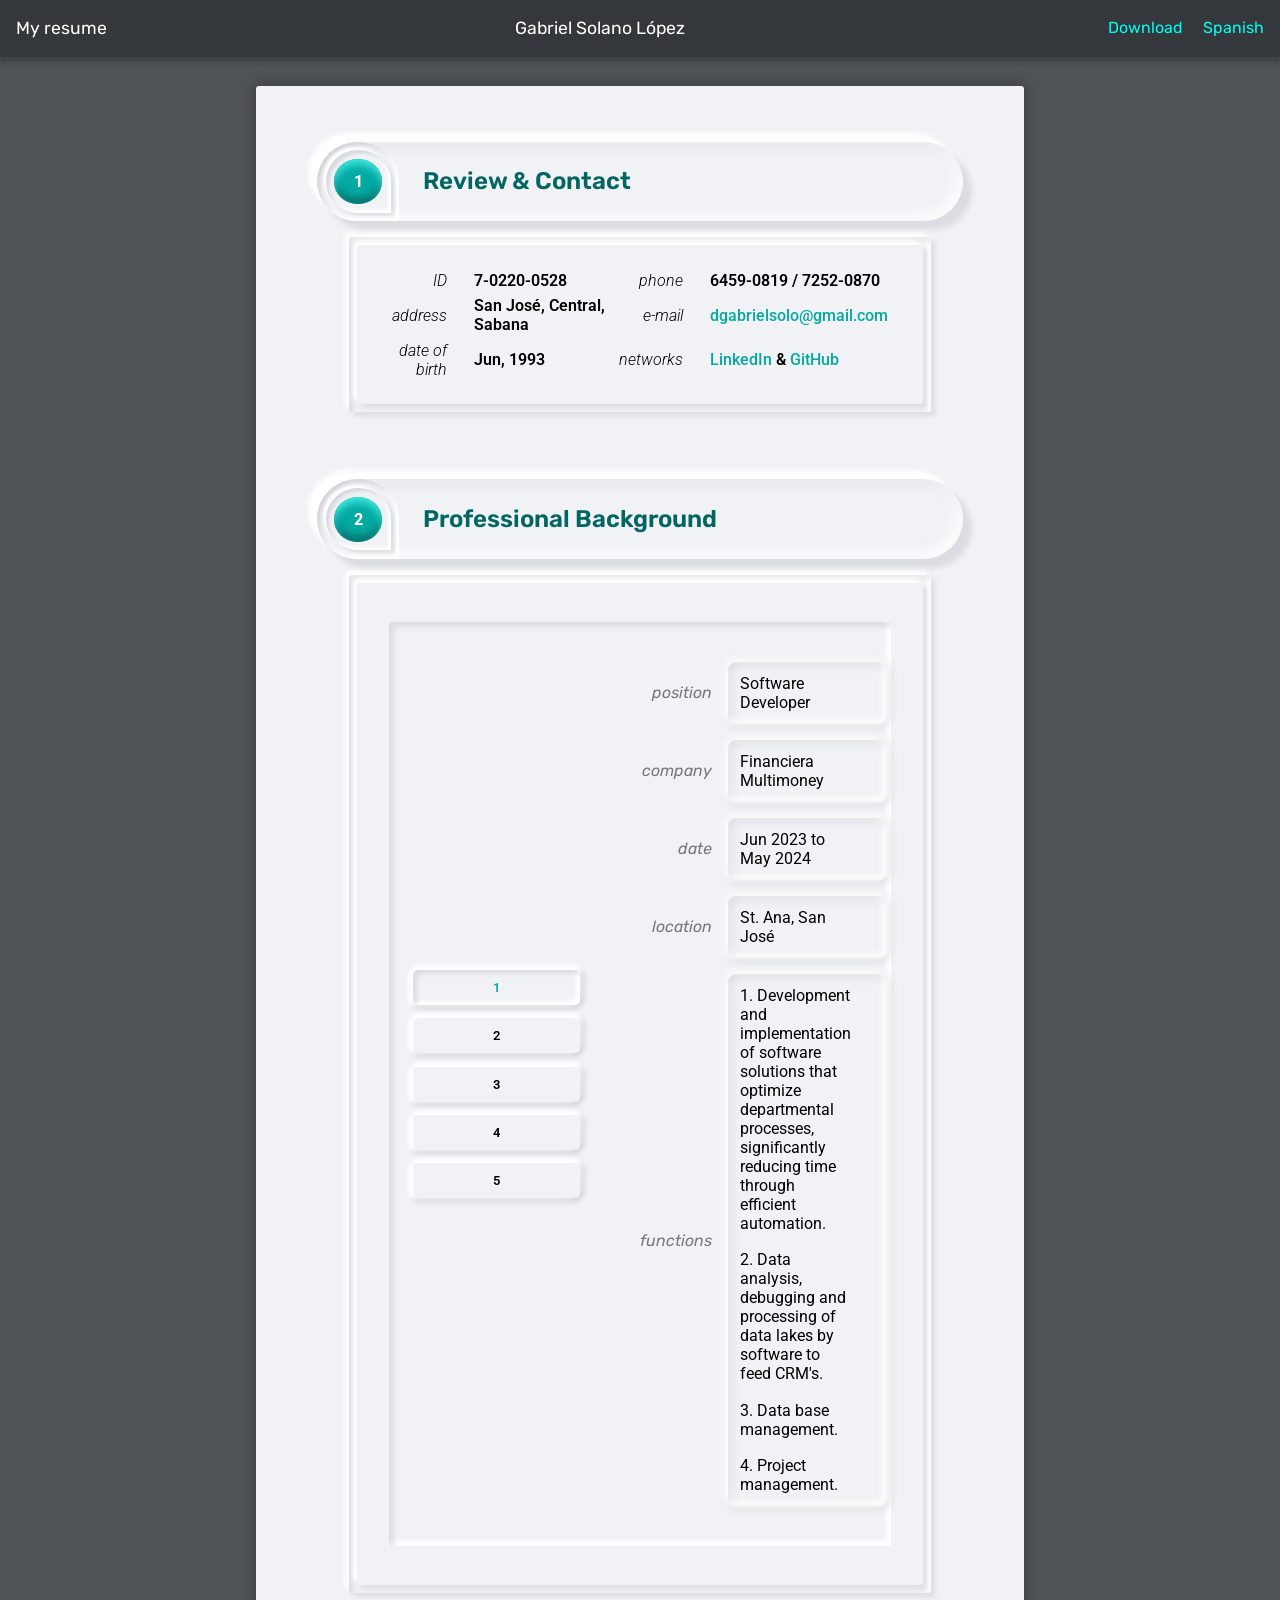
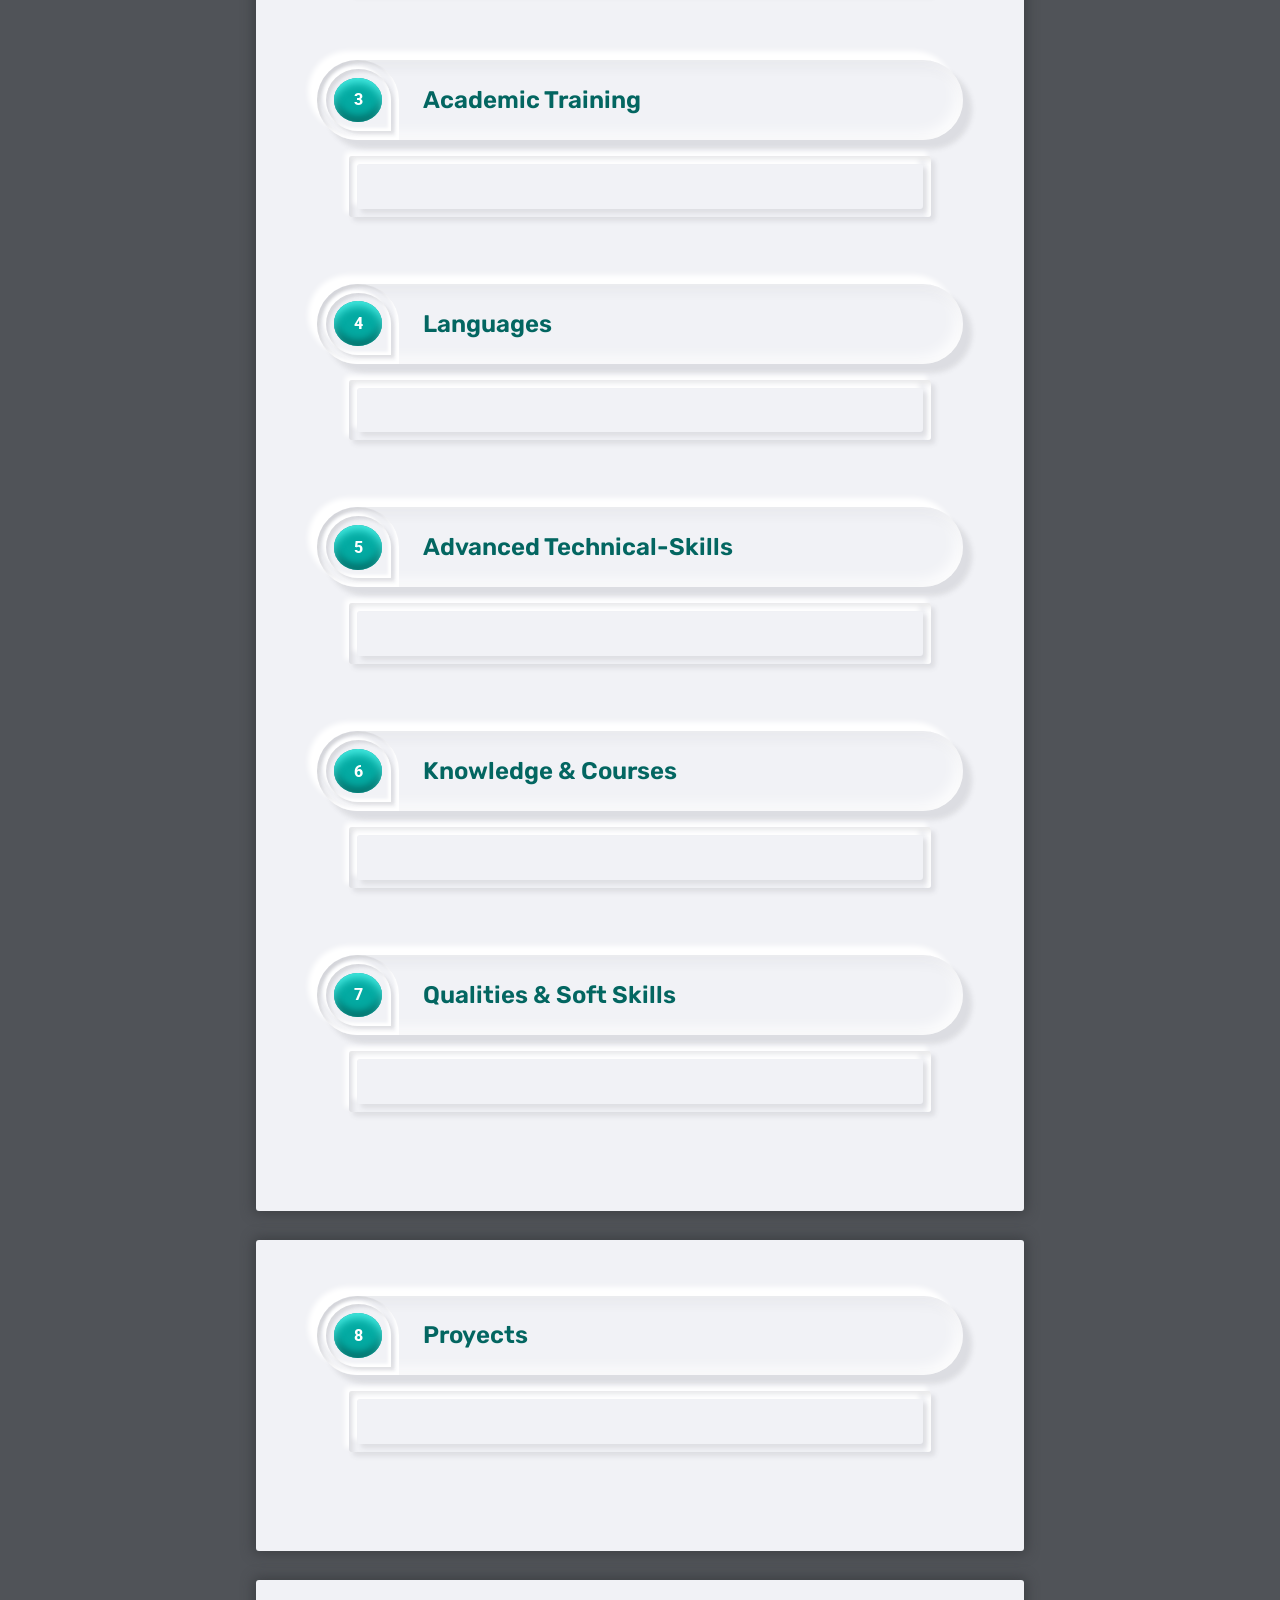
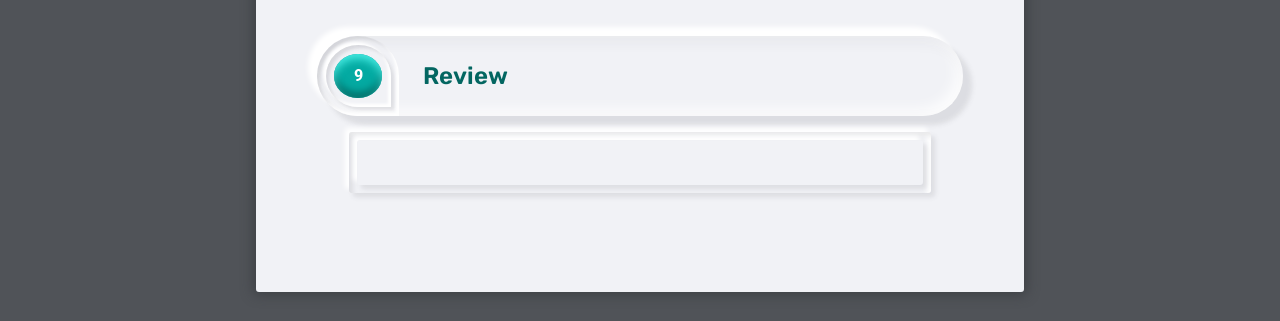
<file: index.html>
<!DOCTYPE html>
<html lang="en">
<head>
    <meta charset="UTF-8">
    <meta name="viewport" content="width=device-width, initial-scale=1.0, user-scalable=yes">
    <title>Resume - Gabriel Solano L</title>
    <link rel="shortcut icon" href="media/favicon.ico" type="image/x-icon">
    <link rel="stylesheet" href="style/index.css">  
    <link rel="stylesheet" href="style/ani.css">        
    <meta name="description" content="">
    <meta name="keywords" content="">
    <meta name="author" content="Gabriel Solano">
    <script src="https://code.jquery.com/jquery-3.5.1.min.js"></script>
    <link rel="preconnect" href="https://fonts.googleapis.com">
    <link rel="preconnect" href="https://fonts.gstatic.com" crossorigin>
    <link href="https://fonts.googleapis.com/css2?family=Roboto:ital,wght@0,100;0,300;0,400;0,500;0,700;0,900;1,100;1,300;1,400;1,500;1,700;1,900&display=swap" rel="stylesheet">
    <link href="https://fonts.googleapis.com/css2?family=Roboto:ital,wght@0,100;0,300;0,400;0,500;0,700;0,900;1,100;1,300;1,400;1,500;1,700;1,900&family=Rubik:ital,wght@0,300..900;1,300..900&display=swap" rel="stylesheet">
</head>
<body>
    <div id="site">
        <header id="control-panel">
            <div class="c-panel panel-area-1">  
                <h1>My resume</h1>
            </div>
            <div class="c-panel panel-area-2">
                <h1>Gabriel Solano López</h1>
            </div>
            <div class="c-panel panel-area-3">
                <button class="header-panel-btn" id="control-download">Download</button>
                <a href="#" class="header-panel-btn" id="control-language">Spanish</a>
            </div>
        </header>
        <div class="sheet">
            <div class="h2-sheet-wrapper">
                <div class="circle-main-wrapper">
                    <div class="circle-contour">
                        <div class="circle-core">
                            <p>1</p>
                        </div>
                    </div>
                </div>
                <div>
                    <h2>Review & Contact</h2>
                </div>
            </div>
            <div class="article-main-content">
                <div>
                    <table id="tbl-review-and-contact-info">
                        <tr>
                            <td>ID</td>
                            <td>7-0220-0528</td>
                            <td>phone</td>
                            <td>6459-0819 / 7252-0870</td>
                        </tr>
                        <tr>
                            <td>address</td>
                            <td>San José, Central, Sabana</td>
                            <td>e-mail</td>
                            <td><a href="mailto:dgabrielsolo@gmail.com" target="_blank" class="a-soft-style">dgabrielsolo@gmail.com</a></td>
                        </tr>
                        <tr>
                            <td>date of birth</td>
                            <td>Jun, 1993</td>
                            <td>networks</td>
                            <td><a href="https://www.linkedin.com/in/dgabrielsolo/" target="_blank" class="a-soft-style">LinkedIn</a> & <a href="https://github.com/dgabrielsl" target="_blank" class="a-soft-style">GitHub</a></td>
                        </tr>
                    </table>
                </div>
            </div>
            <div class="h2-sheet-wrapper">
                <div class="circle-main-wrapper">
                    <div class="circle-contour">
                        <div class="circle-core">
                            <p>2</p>
                        </div>
                    </div>
                </div>
                <div>
                    <h2>Professional Background</h2>
                </div>
            </div>
            <div class="article-main-content">
                <div>
                    <div id="interactive-background-box-wrapper">
                        <div class="ib-box-area">
                            <button class="ib-ctrl ib-ctrl-focused" id="ib-ctrl-1">1</button>
                            <button class="ib-ctrl" id="ib-ctrl-2">2</button>
                            <button class="ib-ctrl" id="ib-ctrl-3">3</button>
                            <button class="ib-ctrl" id="ib-ctrl-4">4</button>
                            <button class="ib-ctrl" id="ib-ctrl-5">5</button>
                        </div>
                        <div class="ib-box-area">
                            <table class="ib-table-background">
                                <tr>
                                    <td>position</td>
                                    <td>TS Dev/QA Test Environment Automation Engineer</td>
                                </tr>
                                <tr>
                                    <td>company</td>
                                    <td>Evertec (Student Intern)</td>
                                </tr>
                                <tr>
                                    <td>date</td>
                                    <td>Jun 2024 to Jul 2024</td>
                                </tr>
                                <tr>
                                    <td>location</td>
                                    <td>Barrio Tournón, San José</td>
                                </tr>
                                <tr>
                                    <td>functions</td>
                                    <td>
                                        <ol>
                                            <li>Determine the technical characteristics of the applicability of technologies that allow the automation of the deployment of test environments for the department applications.</li>
                                            <li>Generate proofs of concept with scripting for the development of configuration variants for specific applications of the department ecosystem (dbo's, authorizer, PayStudio, HSMMGR, DataCapture, etc).</li>
                                            <li>Perform performance tests in manually configured environments on servers (baselines) versus virtualized or containerized environments.</li>
                                        </ol>
                                    </td>
                                </tr>
                            </table>
                            <table class="ib-table-background">
                                <tr>
                                    <td>position</td>
                                    <td>Software Developer</td>
                                </tr>
                                <tr>
                                    <td>company</td>
                                    <td>Financiera Multimoney</td>
                                </tr>
                                <tr>
                                    <td>date</td>
                                    <td>Jun 2023 to May 2024</td>
                                </tr>
                                <tr>
                                    <td>location</td>
                                    <td>St. Ana, San José</td>
                                </tr>
                                <tr>
                                    <td>functions</td>
                                    <td>
                                        <ol>
                                            <li>Development and implementation of software solutions that optimize departmental processes, significantly reducing time through efficient automation.</li>
                                            <li>Data analysis, debugging and processing of data lakes by software to feed CRM's.</li>
                                            <li>Data base management.</li>
                                            <li>Project management.</li>
                                        </ol>
                                    </td>
                                </tr>
                            </table>
                            <table class="ib-table-background">
                                <tr>
                                    <td>position</td>
                                    <td>Administrative Assistant</td>
                                </tr>
                                <tr>
                                    <td>company</td>
                                    <td>College of Pharmacists of Costa Rica</td>
                                </tr>
                                <tr>
                                    <td>date</td>
                                    <td>Jul 2022 to Jun 2023</td>
                                </tr>
                                <tr>
                                    <td>location</td>
                                    <td>Guadalupe, San José</td>
                                </tr>
                                <tr>
                                    <td>functions</td>
                                    <td>
                                        <ol>
                                            <li>Empathetic and calm management of user complaints.</li>
                                            <li>Phone, email and face-to-face customer service.</li>
                                            <li>Documentation processing and data entry into databases.</li>
                                            <li>Presentation of ideas to improve performance and efficiency.</li>
                                            <li>Consistently meeting my short and long-term goals and digital document management.</li>
                                        </ol>
                                    </td>
                                </tr>
                            </table>
                            <table class="ib-table-background">
                                <tr>
                                    <td>position</td>
                                    <td>Administrative Assistant</td>
                                </tr>
                                <tr>
                                    <td>company</td>
                                    <td>FODESAF (MTSS)</td>
                                </tr>
                                <tr>
                                    <td>date</td>
                                    <td>Oct 2017 to Jul 2022</td>
                                </tr>
                                <tr>
                                    <td>location</td>
                                    <td>Barrio Amón, San José</td>
                                </tr>
                                <tr>
                                    <td>functions</td>
                                    <td>
                                        <ol>
                                            <li>Processing of documentation for payment of the institution's contracts and queries to the SICOP system.</li>
                                            <li>Supervision of contractors and works performed within the institution.</li>
                                            <li>Drafting of documents for authorizations, communications and others.</li>
                                            <li>Various functions of physical and digital archiving.</li>
                                        </ol>
                                    </td>
                                </tr>
                            </table>
                        </div>
                    </div>
                </div>
            </div>
            <div class="h2-sheet-wrapper">
                <div class="circle-main-wrapper">
                    <div class="circle-contour">
                        <div class="circle-core">
                            <p>3</p>
                        </div>
                    </div>
                </div>
                <div>
                    <h2>Academic Training</h2>
                </div>
            </div>
            <div class="article-main-content">
                <div>
                </div>
            </div>
            <div class="h2-sheet-wrapper">
                <div class="circle-main-wrapper">
                    <div class="circle-contour">
                        <div class="circle-core">
                            <p>4</p>
                        </div>
                    </div>
                </div>
                <div>
                    <h2>Languages</h2>
                </div>
            </div>
            <div class="article-main-content">
                <div>
                </div>
            </div>
            <div class="h2-sheet-wrapper">
                <div class="circle-main-wrapper">
                    <div class="circle-contour">
                        <div class="circle-core">
                            <p>5</p>
                        </div>
                    </div>
                </div>
                <div>
                    <h2>Advanced Technical-Skills</h2>
                </div>
            </div>
            <div class="article-main-content">
                <div>
                </div>
            </div>
            <div class="h2-sheet-wrapper">
                <div class="circle-main-wrapper">
                    <div class="circle-contour">
                        <div class="circle-core">
                            <p>6</p>
                        </div>
                    </div>
                </div>
                <div>
                    <h2>Knowledge & Courses</h2>
                </div>
            </div>
            <div class="article-main-content">
                <div>
                </div>
            </div>
            <div class="h2-sheet-wrapper">
                <div class="circle-main-wrapper">
                    <div class="circle-contour">
                        <div class="circle-core">
                            <p>7</p>
                        </div>
                    </div>
                </div>
                <div>
                    <h2>Qualities & Soft Skills</h2>
                </div>
            </div>
            <div class="article-main-content">
                <div>
                </div>
            </div>
        </div>
        <div class="sheet">
            <div class="h2-sheet-wrapper">
                <div class="circle-main-wrapper">
                    <div class="circle-contour">
                        <div class="circle-core">
                            <p>8</p>
                        </div>
                    </div>
                </div>
                <div>
                    <h2>Proyects</h2>
                </div>
            </div>
            <div class="article-main-content">
                <div>
                </div>
            </div>
        </div>
        <div class="sheet">
            <div class="h2-sheet-wrapper">
                <div class="circle-main-wrapper">
                    <div class="circle-contour">
                        <div class="circle-core">
                            <p>9</p>
                        </div>
                    </div>
                </div>
                <div>
                    <h2>Review</h2>
                </div>
            </div>
            <div class="article-main-content">
                <div>
                </div>
            </div>
        </div>
    </div>
    <script src="scripts/index.js"></script>
</body>
</html>
</file>
<file: style/index.css>
*,
*::before,
*::after{
    box-sizing: border-box;
    margin: 0;
    padding: 0;
    font-family: "Roboto", sans-serif;
    user-select: none !important;
    scroll-behavior: smooth;
}
html,
body,
#site{
    background-color: #505358;
}
#sheet{
    cursor: normal;
}
#control-panel{
    width: 100%;
    padding: 1.15em 1em;
    background-color: #34373b;
    display: flex;
    justify-content: space-between;
    box-shadow: 0 3px 6px 2px #34373ba0;
    user-select: none;
}
.c-panel h1{
    color: #fff;
    font-size: 1.1em;
    font-weight: 400;
    user-select: none;
}
.c-panel h1,
.header-panel-btn{
    font-family: "Rubik", sans-serif;
    user-select: none;
}
.header-panel-btn{
    margin-left: 1em;
    color: #02fff2;
    font-size: 1em;
    font-weight: 400;
    cursor: pointer;
}
#control-download{
    background-color: #34373b;
    border: none;
    &:hover{
        text-decoration: underline;
    }
}
#control-language{
    text-decoration: none;
    &:hover{
        text-decoration: underline;
    }
}
.sheet{
    margin: 1.8em auto;
    padding: 2em 3.8em;
    max-width: 60%;
    background-color: #f1f2f6;
    border-radius: 3px;
    box-shadow: 0 0 12px 3px #34373ba5;
}
.h2-sheet-wrapper{
    margin: 1.5em 0 1em;
    color: #555;
    display: grid;
    grid-template-columns: auto 1fr;
    gap: 1.5em;
    border-radius: 9em;
    box-shadow:
        inset 5px 5px 15px #34373b10,
        -9px -9px 5px #fff,
        9px 9px 5px #50535820,
        inset -5px -5px 15px #fff;
    align-items: center;
}
.h2-sheet-wrapper h2{
    color: #036661;
    font-size: 1.5em;
    font-weight: 600;
    font-family: "Rubik", sans-serif;
}
.circle-main-wrapper{
    padding: .55em;
    border-radius: 50% 50% 0 50%;
    box-shadow:
        inset -3px -3px 3px #fff,
        inset 3px 3px 3px #50535820;
}
.circle-contour{
    padding: .55em;
    box-shadow:
        -3px -3px 3px #fff,
        inset 3px 3px 3px #50535820,
        inset -3px -3px 3px #fff,
        3px 3px 3px #50535820;
    border-radius: 50%;
    border-radius: 50% 50% 0 50%;
}
.circle-core{
    padding: .8em 1.2em;
    background-color: #04aaa2;
    box-shadow:
        inset 0 5px 8px #44ebe2,
        inset 0 -5px 8px #036661;
    border-radius: 50%;
}
.circle-core p{
    font-weight: 800;
    color: #fff;
}
.article-main-content{
    margin: 0 2em 4.2em 2em;
    padding: 8px;
    background-color: #f1f2f6;
    box-shadow:
        -4px -4px 5px #fff,
        inset 4px 4px 5px #50535820,
        inset -4px 4px 5px #fff,
        4px 4px 5px #50535820;
    border-radius: 3px;
}
.article-main-content > div{
    padding: 1.4em 2em;
    box-shadow:
        -4px -4px 5px #fff,
        4px 4px 5px #50535820;
    border-radius: 3px;
    position: relative;
}
.art-subtitle{
    cursor: normal;
}
#tbl-review-and-contact-info{
    width: 100%;
    border-collapse: collapse;
}
#tbl-review-and-contact-info td{
    padding: .2em;
}
#tbl-review-and-contact-info td:nth-child(odd){
    width: 15%;
    padding-right: 1.5em;
    text-align: right;
    font-weight: 300;
    font-style: italic;
}
#tbl-review-and-contact-info td:nth-child(even){
    width: 35%;
    text-align: left;
    font-weight: 600;
}
.a-soft-style{
    color: #04aaa2;
    font-weight: 500;
    text-decoration: none;
    transition: .5s;
    &:hover{
        color: #00acfc;
        text-decoration: underline;
    }
}
#interactive-background-box-wrapper{
    padding: 1.5em;
    margin: 1em 0;
    box-shadow:
        inset 5px 5px 5px #50535820,
        inset -5px -5px 5px #fff;
    border-radius: 3px;
    display: grid;
    grid-template-columns: auto 1fr;
    column-gap: 2em;
    align-items: center;
}
.ib-ctrl{
    display: block;
    padding: .75em 6em;
    margin: 1em 0;
    background-color: #f1f2f6;
    font-weight: 600;
    cursor: pointer;
    transition: .3s;
    box-shadow:
        -5px 0 5px #fff,
        0 -5px 5px #fff,
        5px 0 5px #50535820,
        0 5px 5px #50535820;
    border-radius: 5px;
    border: none;
    &:hover{
        box-shadow:
            -9px 0 9px #fff,
            0 -9px 9px #fff,
            9px 0 9px #50535820,
            0 9px 9px #50535820;
        color: #04aaa2;
    }
    &:focus{
        box-shadow:
            -5px 0 5px #fff,
            0 -5px 5px #fff,
            inset 4px 4px 4px #50535820,
            inset -4px -4px 4px #fff,
            5px 0 5px #50535820,
            0 5px 5px #50535820;
        color: #04aaa2;
    }
}
.ib-ctrl-focused{
    box-shadow:
        -5px 0 5px #fff,
        0 -5px 5px #fff,
        inset 4px 4px 4px #50535820,
        inset -4px -4px 4px #fff,
        5px 0 5px #50535820,
        0 5px 5px #50535820;
    color: #04aaa2;
    &:hover{
        box-shadow:
            -5px 0 5px #fff,
            0 -5px 5px #fff,
            inset 4px 4px 4px #50535820,
            inset -4px -4px 4px #fff,
            5px 0 5px #50535820,
            0 5px 5px #50535820;
    }
}
.ib-table-background{
    border-spacing: 1em;
    display: none;
}
.ib-table-background td{
    padding: .75em 2.25em .75em .75em;
}
.ib-table-background td:nth-child(even){
    box-shadow:
        -3px 0 10px #fff,
        0 -3px 10px #fff,
        inset 5px 0 10px #50535810,
        inset 0 5px 10px #50535810,
        inset -5px 0 5px #fff,
        inset 0 -5px 5px #fff,
        3px 0 10px #50535820,
        0 3px 10px #50535820;
    border-radius: .5em;
}
.ib-table-background li{
    list-style-position: inside;
}
.ib-table-background li:not(:last-child){
    padding-bottom: 1.1em;
}
.ib-table-background td:nth-child(odd){
    padding-right: 0;
    color: #777;
    font-family: "Rubik", sans-serif;
    font-weight: 400;
    font-style: italic;
    text-align: right;  
}
</file>
<file: style/ani.css>
.ib-table-background{
    animation: slide-in .55s ease-in-out;
}
@keyframes slide-in{
    from{
        opacity: 0;
        translate: -5em 0;
        transform: scale(.85);
    }
    85%{
        translate: 1em 0;
    }
}
</file>
